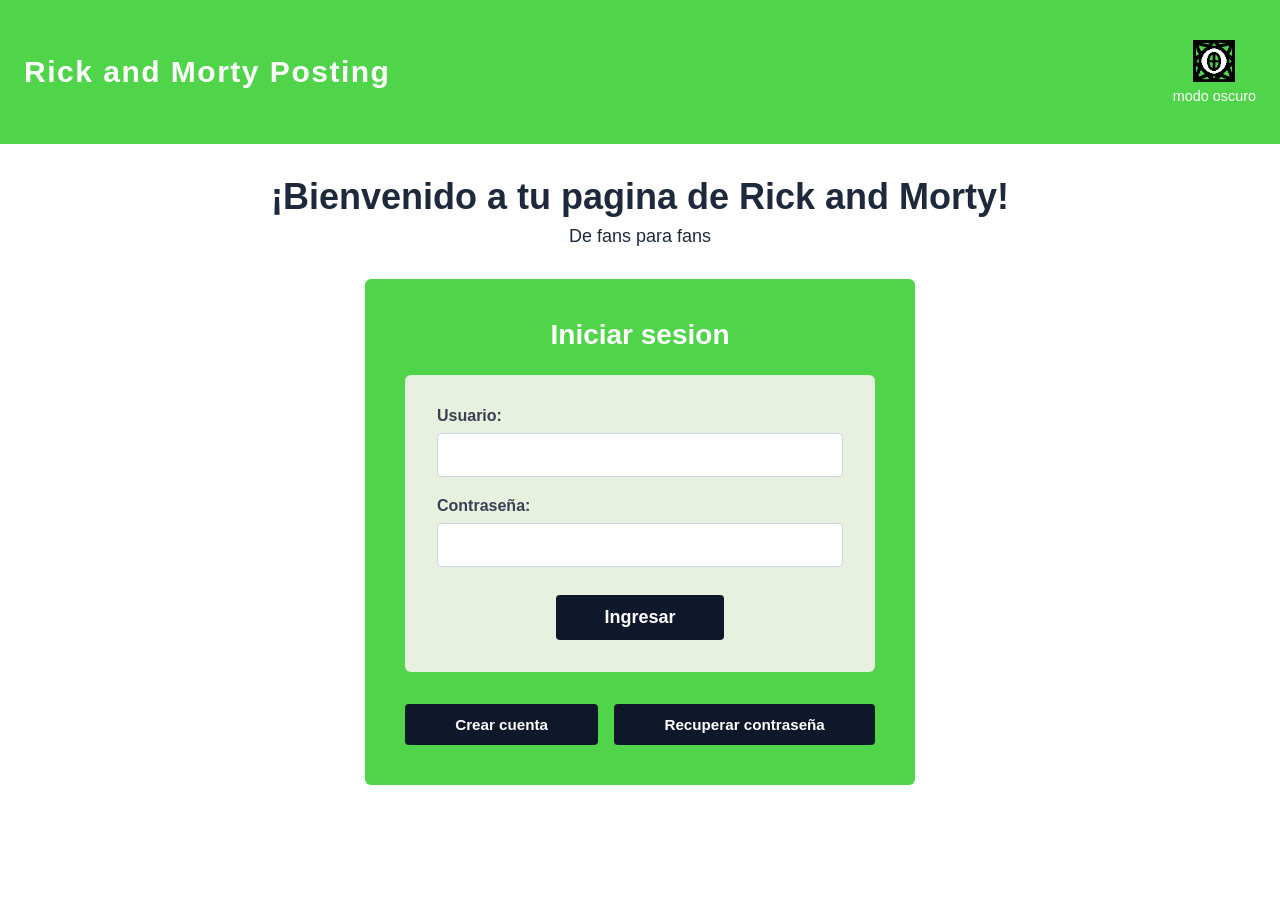
<file: index.html>
<!DOCTYPE html>

<!-- PAGINA DE INICIO - INICIO DE SESION -->

<html lang="es">
    <head>
        <meta charset="UTF-8">
        <meta name="viewport" content="width=device-width, initial-scale=1.0">
        <title>Pagina de Inicio - Rick and Morty Posting</title>
        
        <link rel="stylesheet" href="estilos.css">
        <script src="modo-oscuro-claro.js" defer></script>
        <script src="script.js" defer></script>
    </head>

    <body> <!-- Cuerpo de la pagina -->

        <div id="contenedor"> <!-- contenedor de todo el contenido de la pagina web-->
            
            <header id="marco-superior"> <!-- marco superior-->
                <h1 class="titulo-principal">Rick and Morty Posting</h1> <!-- titulo principal -->

                <div id="contenedor-modo-oscuro"> <!-- boton de modo oscuro/claro -->
                    <img src="imagenes/modo-claro-logo.png" id="icono-modo-oscuro" alt="Selector de tema gráfico">
                    <span id="subtitulo-modo-oscuro">modo oscuro</span> <!-- subtitulo del boton -->
                </div>
            </header>

            <main id="main-principal"> 
                <section id="seccion-bienvenida"> <!-- titulos de bienvenida-->
                    <h2 class="titulo-bienvenida">¡Bienvenido a tu pagina de Rick and Morty!</h2>
                    <p class="subtitulo-bienvenida">De fans para fans</p>
                </section>

                <div id="cuadro-de-login"> <!-- Cuadro de inicio de sesión -->
                    <h3 class="titulo-login">Iniciar sesion</h3> <!-- titulo del cuadro de inicio de sesion -->
                    
                    <!-- Formulario de inicio de sesión -->
                    <form id="formulario-login" action="dashboard-gestion-personaje.html" action="javascript:void(0);" method="GET"> 
                        <div id="caja-campos"> <!-- contenedor de campos -->

                            <div class="formulario-elementos"> <!-- campo de usuario -->
                                <label for="usuario" class="etiqueta-campo">Usuario:</label>
                                <input type="text" id="usuario" name="usuario" required class="campo-texto">
                            </div>
                            
                            <div class="formulario-elementos"> <!-- campo de contraseña -->
                                <label for="contrasenia" class="etiqueta-campo">Contraseña:</label>
                                <input type="password" id="contrasenia" name="contrasenia" required class="campo-texto">
                            </div>
                            
                            <!-- mensaje de error ante un usuario inexistente-->
                            <p id="mensaje-error-login" class="texto-error-oculto"></p>

                            <div class="contenedor-boton-ingresar"> <!-- contenedor del botón principal para ingresar a la pagina -->
                                <button type="submit" class="boton-ingresar">Ingresar</button>
                            </div>
                        </div>
                    </form>

                    <div id="contenedor-botones-secundarios"> <!-- contenedor de botones secundarios para crear cuenta y recuperar contraseña -->
                        <a href="crearCuenta.html" class="boton-secundario">Crear cuenta</a>
                        <a href="recuperarCuenta.html" class="boton-secundario">Recuperar contraseña</a>
                    </div>
                </div>
            </main>
        </div>
    </body>
</html>
</file>
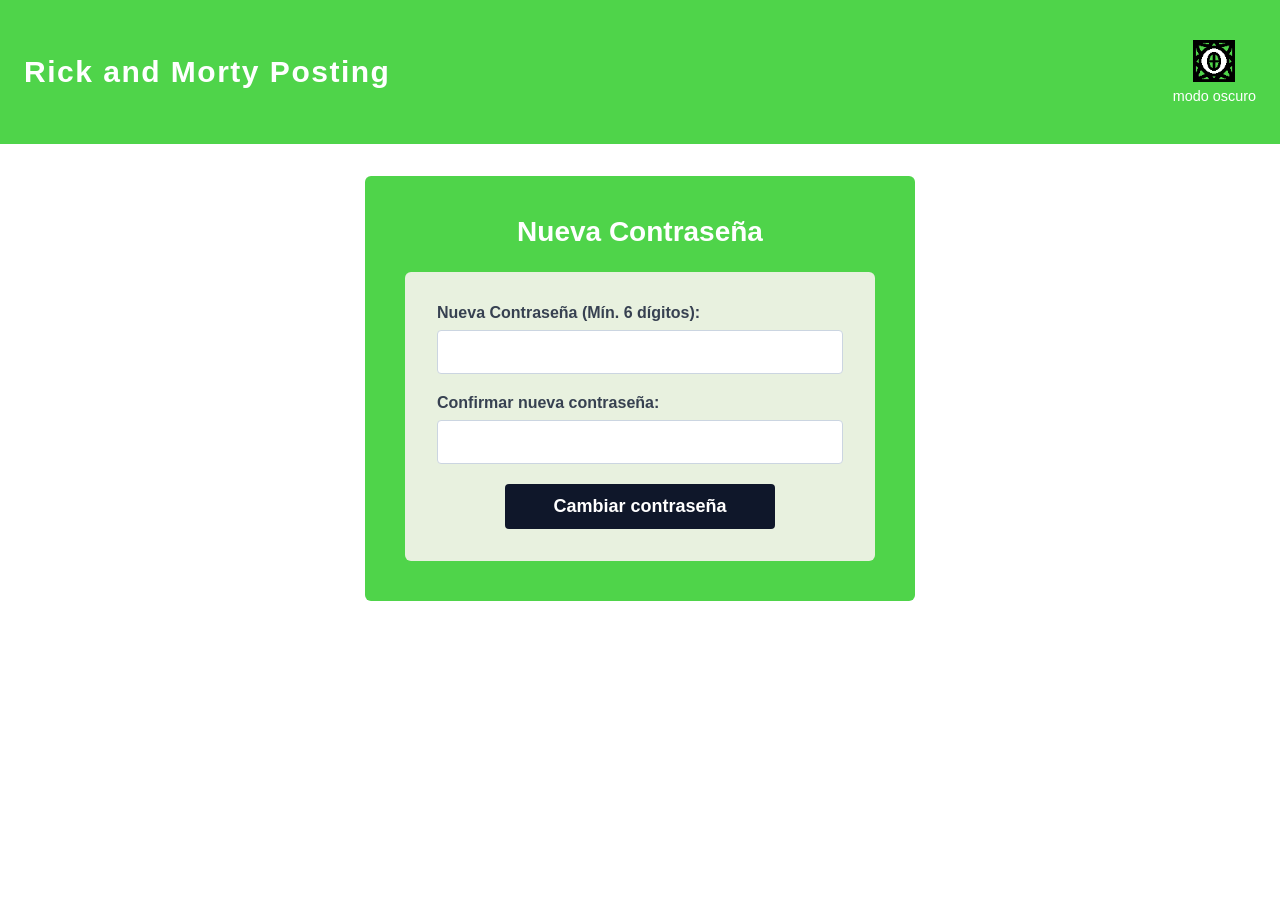
<file: cambiarClave.html>
<!DOCTYPE html>

<!-- PAGINA DE CAMBIO DE CONTRASEÑA - Pagina para cambiar la contraseña existente -->

<html lang="es">
    <head>
        <meta charset="UTF-8">
        <meta name="viewport" content="width=device-width, initial-scale=1.0">
        <title>Cambiar Contraseña - Rick and Morty Posting</title>
        <link rel="stylesheet" href="estilos.css">
        <link rel="stylesheet" href="estilos-nueva-cuenta.css">
        <script src="modo-oscuro-claro.js" defer></script>
        <script src="script.js" defer></script>
    </head>

    <body>  <!-- Cuerpo de la pagina -->
        <div id="contenedor">
            <header id="marco-superior">
                <h1 class="titulo-principal">Rick and Morty Posting</h1>
                <div id="contenedor-modo-oscuro">
                    <img src="imagenes/modo-claro-logo.png" id="icono-modo-oscuro" alt="Selector de tema">
                    <span id="subtitulo-modo-oscuro">modo oscuro</span>
                </div>
            </header>

            <main id="main-principal"> <!-- Contenido principal de la pagina -->
                <div id="cuadro-de-login"> <!-- cuadro reusado del "inicio de sesion" para el cambio de clave-->
                    <h3 class="titulo-login">Nueva Contraseña</h3> <!-- titulo del formulario  -->
                    
                    <!-- formulario de cambio de contraseña -->
                    <form id="form-ejecutar-cambio" class="caja-campos-registro">

                        <div class="grupo-entrada"> <!-- campo de la nueva clave -->
                            <label class="etiqueta-campo">Nueva Contraseña (Mín. 6 dígitos):</label>
                            <input type="password" id="cambio-nueva-pass" class="campo-texto" minlength="6" required>
                        </div>

                        <div class="grupo-entrada"> <!-- campo de confirmación de la nueva clave -->
                            <label class="etiqueta-campo">Confirmar nueva contraseña:</label>
                            <input type="password" id="cambio-confirm-pass" class="campo-texto" minlength="6" required>
                        </div>
                        
                        <!-- mensaje de error ante clave invalidad por el sistema-->
                        <p id="error-cambio-pass" class="texto-error-oculto"></p>
                        
                        <!-- boton de confirmacion para cmabiar la clave-->
                        <div class="contenedor-boton-principal">
                            <button type="submit" class="boton-ingresar">Cambiar contraseña</button>
                        </div>
                    </form>
                </div>
            </main>
        </div>
    </body>
</html>
</file>
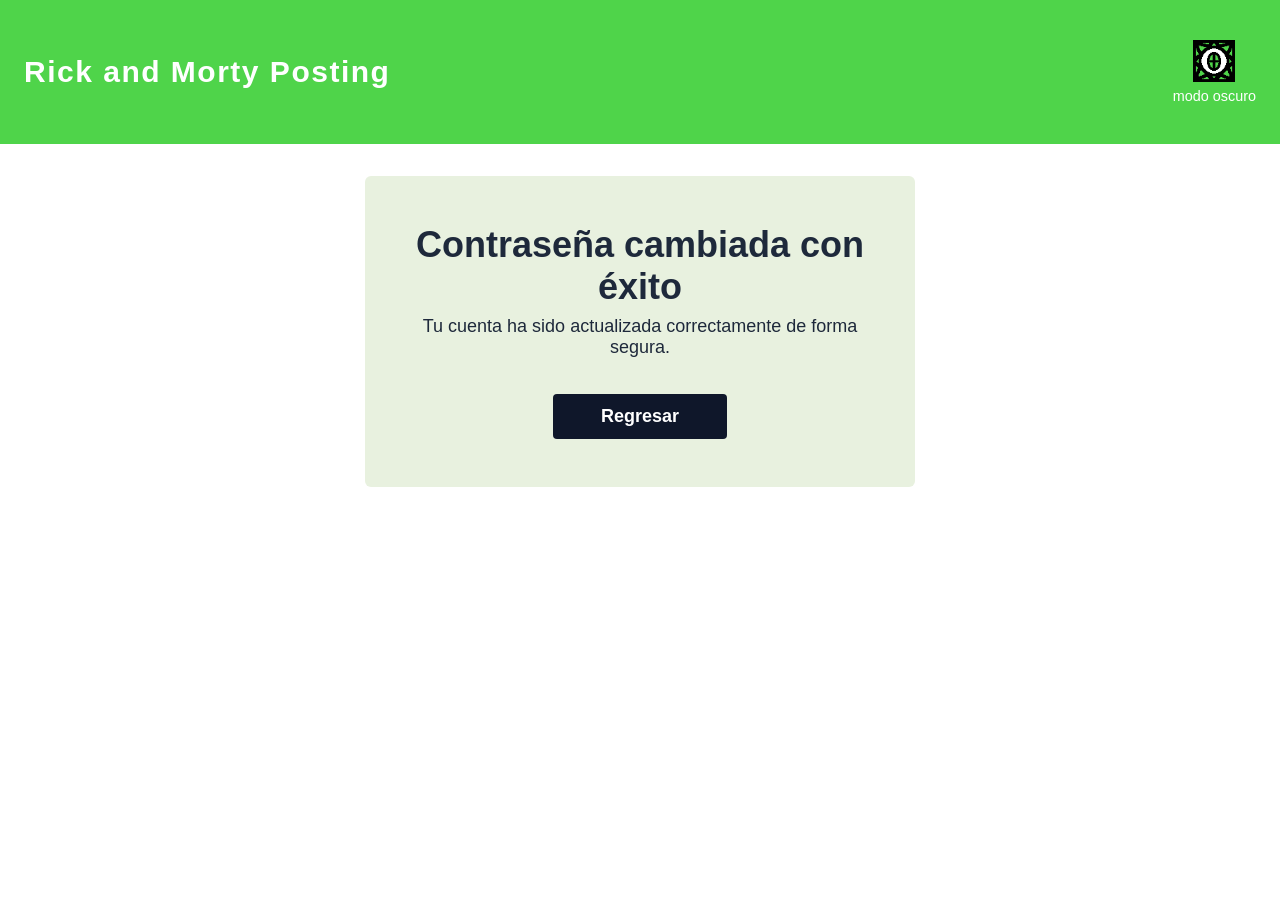
<file: cambioClave-exito.html>
<!DOCTYPE html>

<!-- pagina de confirmacion - confirma que el cambio de contraseña fue exitoso -->

<html lang="es">
    <head>
        <meta charset="UTF-8">
        <meta name="viewport" content="width=device-width, initial-scale=1.0">
        <title>Contraseña Cambiada - Rick and Morty Posting</title>
        <link rel="stylesheet" href="estilos.css">
        <link rel="stylesheet" href="estilos-nueva-cuenta.css">
        <script src="modo-oscuro-claro.js" defer></script>
    </head>

    <body>
        <div id="contenedor"> <!-- contenedor de todo el contenido de la pagina web-->
            
            <header id="marco-superior"> <!-- marco superior-->
                <h1 class="titulo-principal">Rick and Morty Posting</h1> <!-- titulo principal -->
                <div id="contenedor-modo-oscuro"> <!-- boton de modo oscuro/claro -->
                    <img src="imagenes/modo-claro-logo.png" id="icono-modo-oscuro" alt="Selector de tema">
                    <span id="subtitulo-modo-oscuro">modo oscuro</span> <!-- subtitulo del boton -->
                </div>
            </header>

            <main id="main-principal"> <!-- contenido principal de la pagina -->
                <!-- contenedor de mensaje de confirmacion de cambio de contraseña exitoso-->
                <div class="contenedor-exito">
                    <h2 class="titulo-bienvenida">Contraseña cambiada con éxito</h2> <!-- titulo del mensaje -->
                    <p class="subtitulo-bienvenida">Tu cuenta ha sido actualizada correctamente de forma segura.</p> <!-- subtitulo -->
                    
                    <br><br> <!-- Espacio para separar el mensaje de confirmación del botón de regreso -->

                    <!-- boton de regresar a la pagina de inicio de sesion-->
                    <div class="contenedor-boton-principal">
                        <a href="index.html" class="boton-ingresar" style="text-decoration: none; text-align: center;">Regresar</a>
                    </div>
                </div>
            </main>
        </div>
    </body>
</html>
</file>
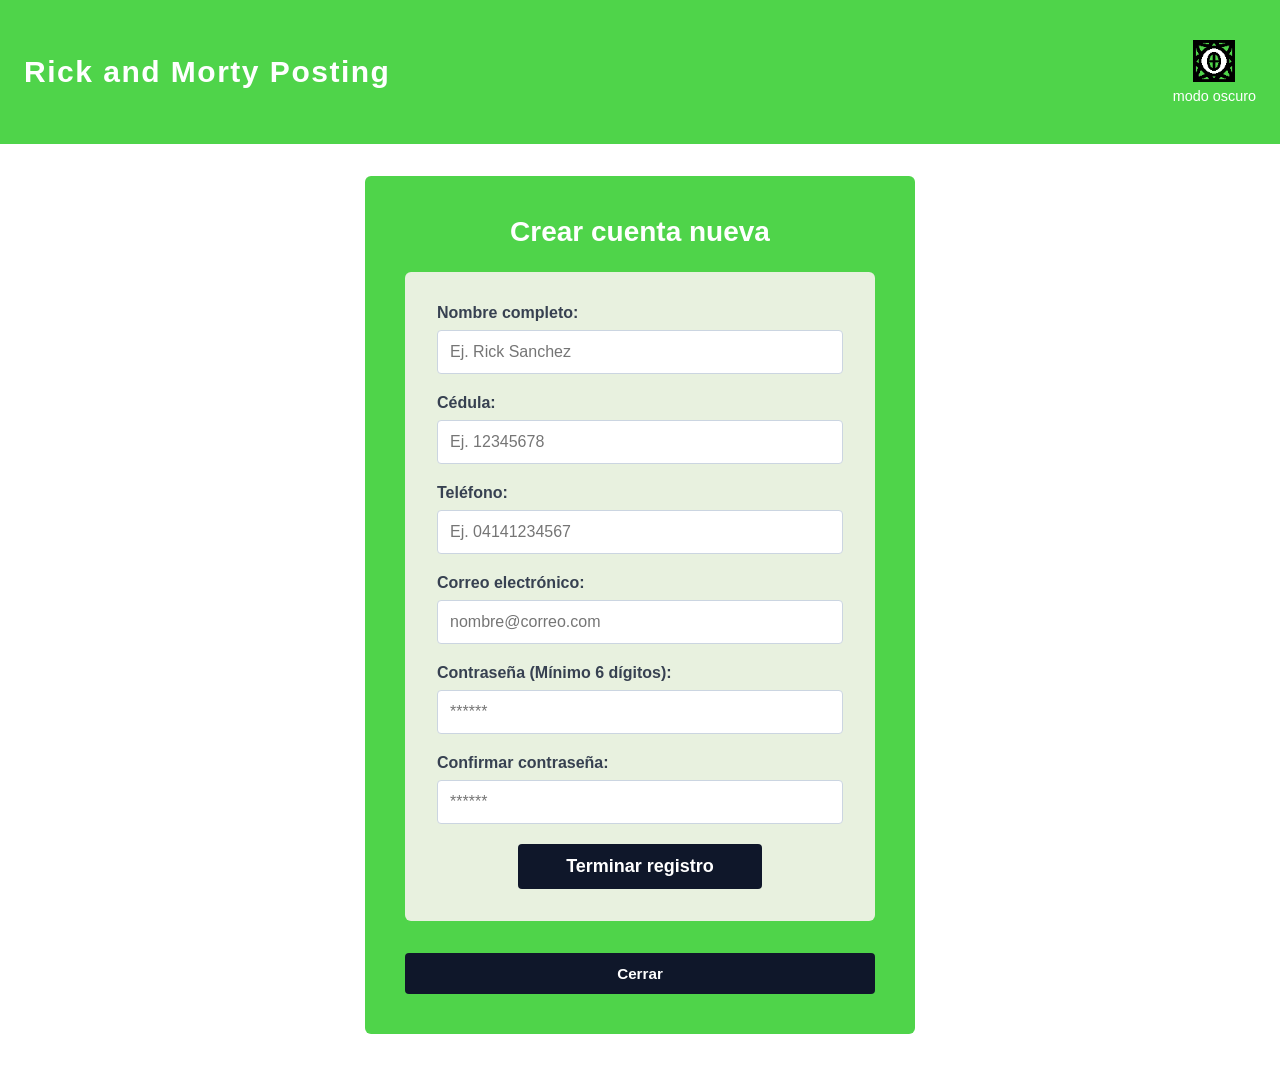
<file: crearCuenta.html>
<!DOCTYPE html>

<!-- PAGINA DE INICIO - Pagina de crear nueva cuenta -->

<html lang="es">
    <head>
        <meta charset="UTF-8">
        <meta name="viewport" content="width=device-width, initial-scale=1.0">
        <title>Crear Cuenta - Rick and Morty Posting</title>
        
        <link rel="stylesheet" href="estilos.css">
        <link rel="stylesheet" href="estilos-nueva-cuenta.css">
        <script src="modo-oscuro-claro.js" defer></script>
        <script src="script.js" defer></script>
    </head>

    <body> <!-- Cuerpo de la pagina -->

        <div id="contenedor"> <!-- contenedor de todo el contenido de la pagina web-->
            
            <header id="marco-superior"> <!-- marco superior-->
                <h1 class="titulo-principal">Rick and Morty Posting</h1> <!-- titulo principal -->

                <div id="contenedor-modo-oscuro"> <!-- boton de modo oscuro/claro -->
                    <img src="imagenes/modo-claro-logo.png" id="icono-modo-oscuro" alt="Selector de tema gráfico">
                    <span id="subtitulo-modo-oscuro">modo oscuro</span> <!-- subtitulo del boton -->
                </div>
            </header>

            <main id="main-principal">
                <div id="cuadro-de-login">

                    <h3 class="titulo-login">Crear cuenta nueva</h3>
                    
                    <form id="formulario-registro" class="caja-campos-registro">
                        <div class="grupo-entrada">
                            <label class="etiqueta-campo">Nombre completo:</label>
                            <input type="text" id="reg-nombre" class="campo-texto" placeholder="Ej. Rick Sanchez" required>
                        </div>

                        <div class="grupo-entrada">
                            <label class="etiqueta-campo">Cédula:</label>
                            <input type="text" id="reg-cedula" class="campo-texto" placeholder="Ej. 12345678" required>
                        </div>

                        <div class="grupo-entrada">
                            <label class="etiqueta-campo">Teléfono:</label>
                            <input type="tel" id="reg-telefono" class="campo-texto" placeholder="Ej. 04141234567" required>
                        </div>

                        <div class="grupo-entrada">
                            <label class="etiqueta-campo">Correo electrónico:</label>
                            <input type="email" id="reg-email" class="campo-texto" placeholder="nombre@correo.com" required>
                        </div>

                        <div class="grupo-entrada">
                            <label class="etiqueta-campo">Contraseña (Mínimo 6 dígitos):</label>
                            <input type="password" id="reg-password" class="campo-texto" minlength="6" placeholder="******" required>
                        </div>

                        <div class="grupo-entrada">
                            <label class="etiqueta-campo">Confirmar contraseña:</label>
                            <input type="password" id="reg-confirm-password" class="campo-texto" minlength="6" placeholder="******" required>
                        </div>

                        <p id="mensaje-error-registro" class="texto-error-oculto"></p>

                        <div class="contenedor-boton-principal">
                            <button type="submit" class="boton-ingresar">Terminar registro</button>
                        </div>
                    </form>

                    <div id="contenedor-botones-secundarios">
                        <a href="index.html" class="boton-secundario">Cerrar</a>
                    </div>
                </div>
            </main>
        </div>

    </body>
</html>
</file>
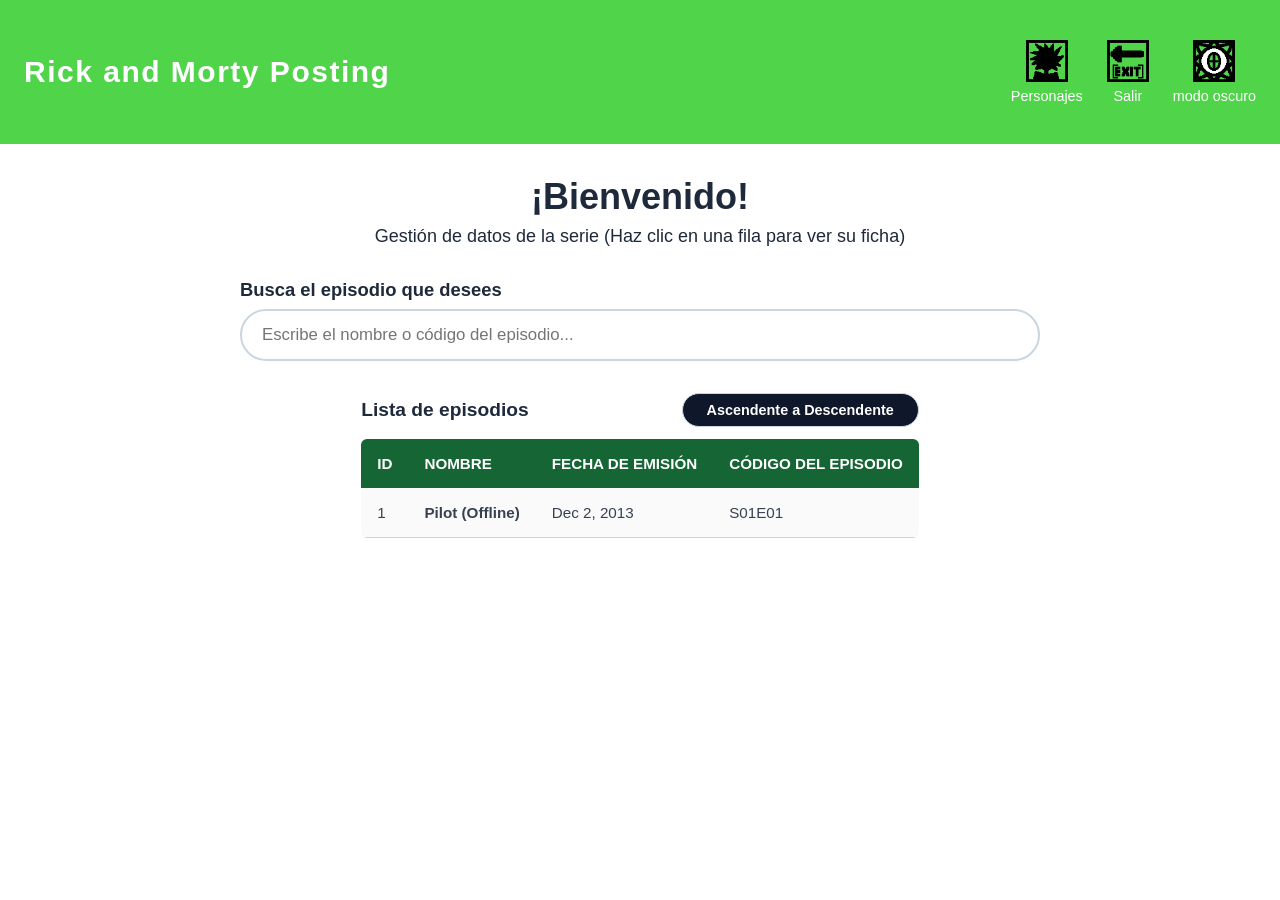
<file: dashboard-gestion-episodio.html>
<!DOCTYPE html>

<!-- DASHBOARD DE GESTIÓN - gestion de episodos -->

<html lang="es">
    <head>
        <meta charset="UTF-8">
        <meta name="viewport" content="width=device-width, initial-scale=1.0">
        <title>Rick and Morty Posting</title>
        <script src="modo-oscuro-claro.js" defer></script>
        <script src="api-episodios.js" defer></script>

        <link rel="stylesheet" href="estilos.css">
        <link rel="stylesheet" href="estilos-dashboard-episodios.css">
    </head>

    <body> <!-- Cuerpo de la pagina -->

        <div id="contenedor"> <!-- contenedor de todo el contenido de la pagina web-->
            
            <header id="marco-superior"> <!-- marco superior-->
                <h1 class="titulo-principal">Rick and Morty Posting</h1> <!-- titulo principal -->
                
                <!-- contenedor de los botones de navegación -->
                <div id="bloque-controles-navegacion">

                    <!-- boton de pagina de gestion de personajes-->
                    <div id="btn-navegar-personajes" class="control-header-item">
                        <a href="dashboard-gestion-personaje.html" class="enlace-nodo">
                            <img src="imagenes/cambio-personajes-logo.png" class="icono-control-nav" alt="Ir a Personajes">
                            <span class="subtitulo-control-nav">Personajes</span>
                        </a>
                    </div>
                    
                    <!-- boton de salir a la pagina de inicio-->
                    <div id="btn-cerrar-sesion" class="control-header-item">
                        <a href="index.html" class="enlace-nodo">
                            <img src="imagenes/salir-de-pagina-logo.png" class="icono-control-nav" alt="Salir">
                            <span class="subtitulo-control-nav">Salir</span>
                        </a>
                    </div>

                    <div id="contenedor-modo-oscuro"> <!-- boton de modo oscuro/claro -->
                        <img src="imagenes/modo-claro-logo.png" id="icono-modo-oscuro" alt="Selector de tema gráfico">
                        <span id="subtitulo-modo-oscuro">modo oscuro</span> <!-- subtitulo del boton -->
                    </div>
                </div>
            </header>
            
            <main id="main-principal">
                <!-- contenedor de titulos principales de la pagina -->
                <section id="seccion-bienvenida-dashboard" style="text-align: center; width: 100%; display: flex; flex-direction: column; align-items: center;">
                    <h2 id="titulo-bienvenida-usuario" class="titulo-bienvenida">¡Bienvenido!</h2> <!-- Titulo principal de la pagina -->
                    <p class="subtitulo-bienvenida">Gestión de datos de la serie (Haz clic en una fila para ver su ficha)</p> <!-- subtitulo de indicacion-->
                </section>
                
                <section id="seccion-buscador-realtime"> <!-- titulo de tabla de busqueda de personaje -->
                    <label for="buscador" class="subtitulo-busqueda">Busca el episodio que desees</label>
                    <input type="text" id="buscador" placeholder="Escribe el nombre o código del episodio..." class="campo-texto-largo">
                </section>
                
                <!-- Tabla de datos de episodios -->
                 <!-- section se usa para agrupar elementos de la tabla -->
                <section id="seccion-tabla-datos"> 

                    <div id="barra-utilidades-tabla"> <!-- Barra de utilidades de la tabla -->
                        <h4 id="subtitulo-lista-datos">Lista de episodios</h4> <!-- subtitulo de la tabla -->
                        <button id="btn-ordenar-tabla" class="boton-ordenar-ovalado">Ascendente a Descendente</button> <!-- boton de ordenamiento -->
                    </div>
                    
                    <!--- contenedor de la tabla responsiva -->
                    <div class="contenedor-tabla-responsiva">
                        <table id="tabla-episodios"> 
                            <thead> <!-- tabla de episodios -->
                                <tr> 
                                    <th>ID</th> <!-- columna de elementos de la tabla o cabeza de tabla-->
                                    <th>Nombre</th>
                                    <th>Fecha de Emisión</th>
                                    <th>Código del Episodio</th>
                                </tr>
                            </thead>
                            <tbody id="tbody-episodios"> </tbody> <!-- cuerpo de la tabla donde se insertan los datos dinámicamente con JavaScript -->
                        </table>
                    </div>
                </section>
            </main>
        </div>
        <!-- modal de ficha de episodio o ventanas apagadas para la ficha de episodio-->
        <div id="modal-ficha-episodio" class="modal-fondo modal-oculto">

            <div class="modal-contenido-ficha"><!-- tarjeta interna estructurada verticalmente según el boceto de la ficha -->
                <h3 class="titulo-ficha-centrado">Ficha de episodio</h3> <!-- titulo de la ficha-->
                
                <!-- imagen por defecto de cada episodio-->
                <img id="ficha-img" src="imagenes/images-referencia-episodios.jpg" class="img-ficha-avatar" alt="Portada del episodio"> 
                
                <div class="contenedor-botones-ficha">  <!-- contenedor de botones de control de la ficha -->
                    <button id="btn-modificar-ficha" class="btn-control-ficha">Modificar</button>
                    <button id="btn-ficha-guardar" class="btn-control-ficha">Guardar</button>
                    <button id="btn-ficha-salir" class="btn-control-ficha">Salir</button>
                </div>
                
                <!-- mensajes de error ante errores de validación -->
                <p id="mensaje-alerta-ficha" class="texto-error-oculto"></p> 
                
                <!-- contenedor de los campos de la ficha-->
                <div class="contenedor-campos-ficha"> 

                    <!-- filas de campos de la ficha -->

                    <div class="fila-campo-ficha"> <!-- fila del nombre -->
                        <label class="etiqueta-campo-ficha">Nombre:</label>
                        <input type="text" id="ficha-nombre" class="rectangulo-campo-ficha" disabled>
                    </div>
                    
                    <div class="fila-campo-ficha"> <!-- fila de fecha de emisión -->
                        <label class="etiqueta-campo-ficha">Fecha de Emisión:</label>
                        <input type="text" id="ficha-fecha" class="rectangulo-campo-ficha" disabled>
                    </div>
                    
                    <div class="fila-campo-ficha"> <!-- fila del código del episodio -->
                        <label class="etiqueta-campo-ficha">Código:</label>
                        <input type="text" id="ficha-codigo" class="rectangulo-campo-ficha" disabled>
                    </div>
                </div>
            </div>
        </div>
    </body>
</html>
</file>
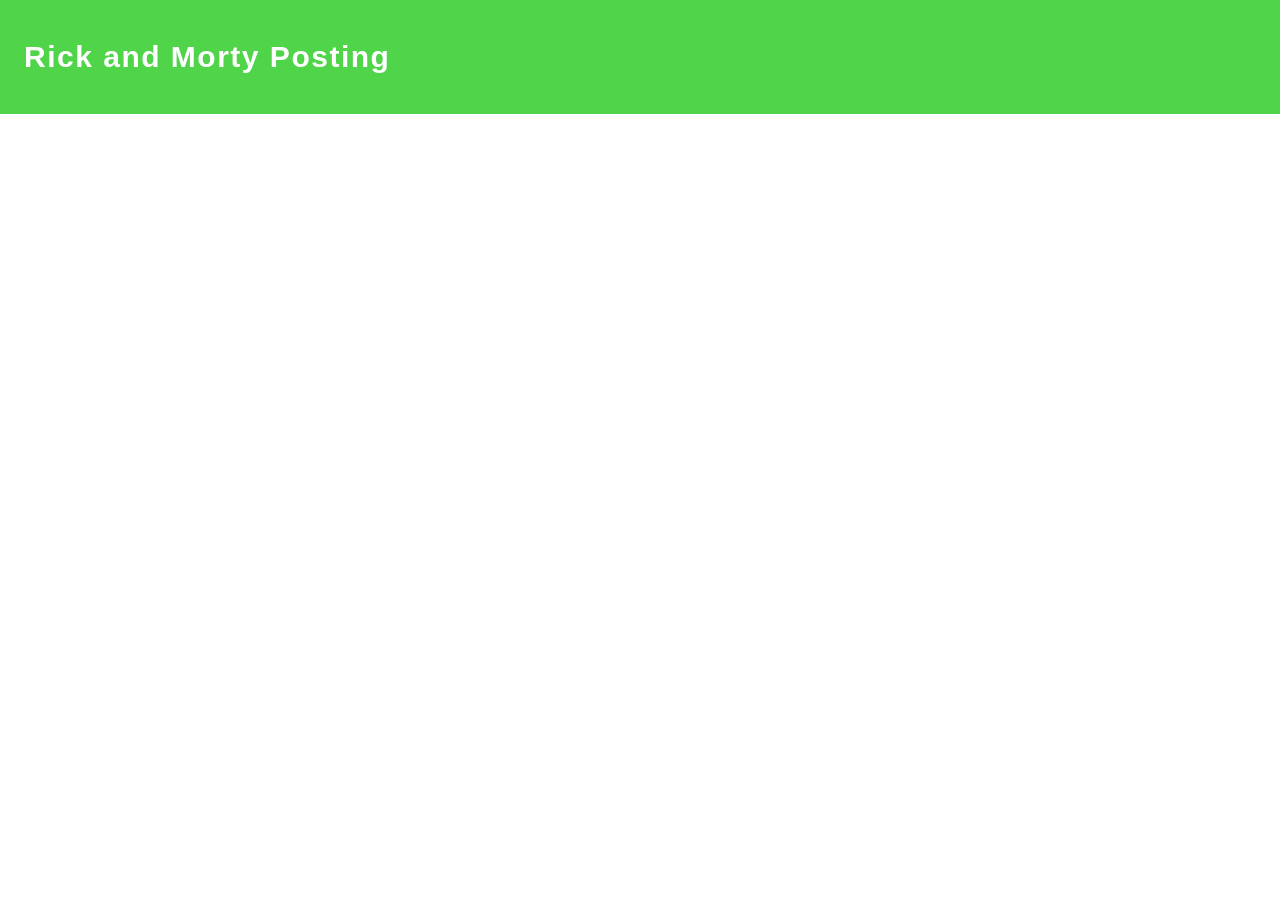
<file: dashboard-gestion.html>
<!DOCTYPE html>

<!-- DASHBOARD DE GESTIÓN - gestion de episodos y personajes -->

<html lang="es">
    <head>
        <meta charset="UTF-8">
        <meta name="viewport" content="width=device-width, initial-scale=1.0">
        <title>Rick and Morty Posting</title>
        
        <link rel="stylesheet" href="estilos.css">
    </head>

    <body> <!-- Cuerpo de la pagina -->

        <div id="contenedor"> <!-- contenedor de todo el contenido de la pagina web-->
            
            <header id="marco-superior"> <!-- marco superior-->
                
                <h1 class="titulo-principal">Rick and Morty Posting</h1> <!-- titulo principal -->
                
            </header>
            <main id="main-principal">
            </main>
        </div>

    </body>
</html>
</file>
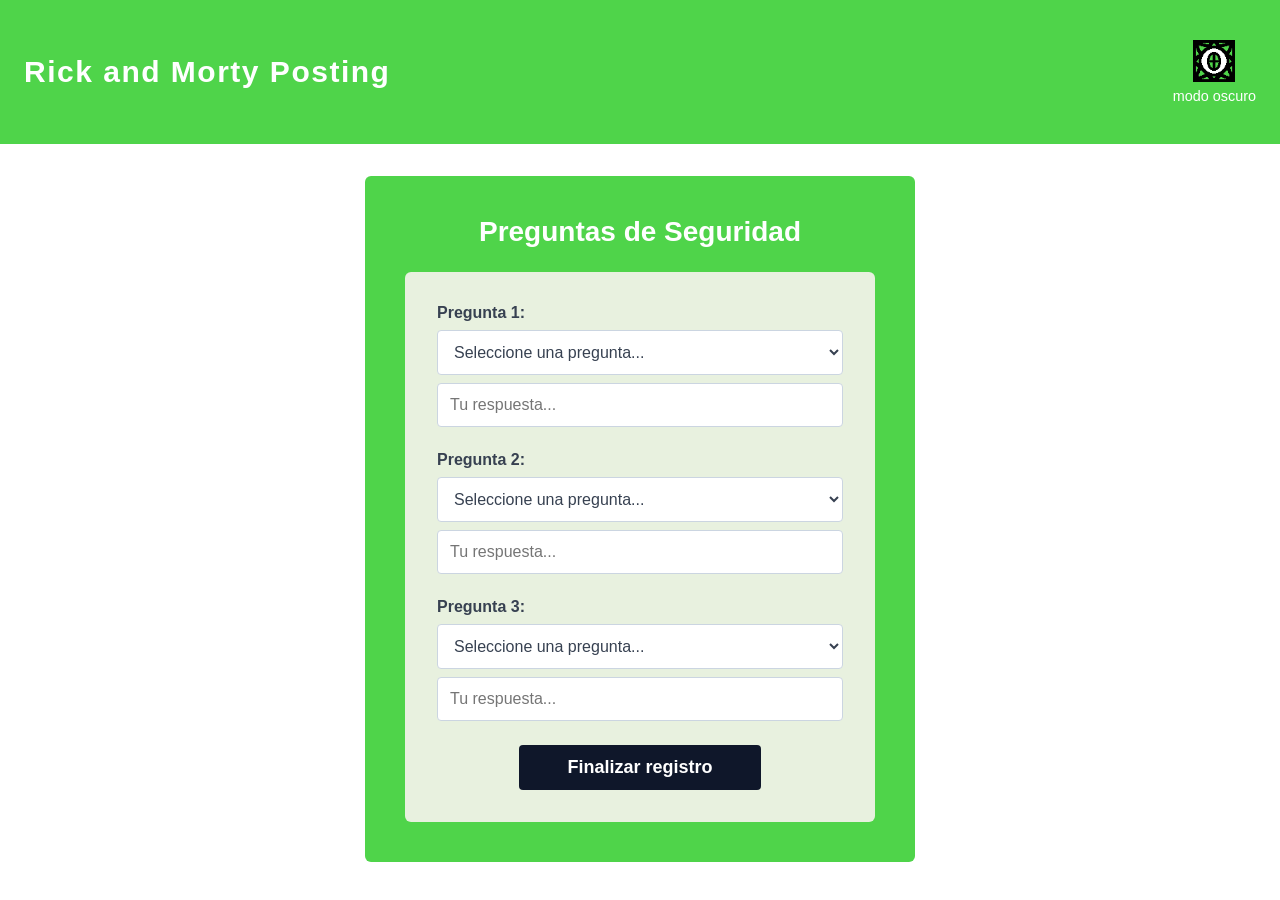
<file: preguntaSeguridad.html>
<!DOCTYPE html>

<!-- PAGINA DE configuracion de seguridad - PREGUNTAS DE SEGURIDAD -->

<html lang="es">
    <head>
        <meta charset="UTF-8">
        <meta name="viewport" content="width=device-width, initial-scale=1.0">
        <title>Preguntas de Seguridad - Rick and Morty Posting</title>
        <link rel="stylesheet" href="estilos.css">
        <link rel="stylesheet" href="estilos-preguntas-seguridad.css">
        <script src="modo-oscuro-claro.js" defer></script>
        <script src="script.js" defer></script>
    </head>
    
    <body>
        <div id="contenedor"> <!-- contenedor de todo el contenido de la pagina web-->
            <header id="marco-superior"><!-- marco superior-->
                <h1 class="titulo-principal">Rick and Morty Posting</h1> <!-- titulo principal -->
                <div id="contenedor-modo-oscuro"> <!-- boton de modo oscuro/claro -->
                    <img src="imagenes/modo-claro-logo.png" id="icono-modo-oscuro" alt="Selector de tema">
                    <span id="subtitulo-modo-oscuro">modo oscuro</span> <!-- subtitulo del boton -->
                </div>
            </header>

            <main id="main-principal">
                <div id="cuadro-de-login"> <!-- cuadro de configuracion de preguntas de seguridad-->
                    <h3 class="titulo-login">Preguntas de Seguridad</h3> <!-- titulo-->
                    
                    <!-- Formulario de preguntas de seguridad -->
                    <form id="formulario-preguntas" class="caja-campos-seguridad">
                        
                        <div class="grupo-entrada"> <!-- campo de preguntas 1 -->
                            <label class="etiqueta-campo">Pregunta 1:</label>
                            <select id="p1-seleccion" class="campo-texto" required> <!-- 3 preguntas a eleccion del nuevo usuario-->
                                <option value="" disabled selected>Seleccione una pregunta...</option> <!-- titulo por defecto de las opciones-->
                                <option value="¿Ciudad de nacimiento?">¿Ciudad de nacimiento?</option>
                                <option value="¿Primer nombre de tu madre?">¿Primer nombre de tu madre?</option>
                                <option value="¿Color favorito?">¿Color favorito?</option>
                            </select>
                            <!-- campo de respuestas -->
                            <input type="text" id="p1-respuesta" class="campo-texto" placeholder="Tu respuesta..." required>
                        </div>

                        <div class="grupo-entrada"> <!-- campo de preguntas 2 -->
                            <label class="etiqueta-campo">Pregunta 2:</label>
                            <select id="p2-seleccion" class="campo-texto" required> <!-- 3 preguntas a eleccion del nuevo usuario-->
                                <option value="" disabled selected>Seleccione una pregunta...</option> <!-- titulo por defecto de las opciones-->
                                <option value="¿Ciudad o pais favorito?">¿Ciudad o pais favorito?</option>
                                <option value="¿Artista musical favorito?">¿Artista musical favorito?</option>
                                <option value="¿Nombre de su mascota?">¿Nombre de su mascota?</option>
                            </select>
                            <!-- campo de respuestas -->
                            <input type="text" id="p2-respuesta" class="campo-texto" placeholder="Tu respuesta..." required>
                        </div>

                        <div class="grupo-entrada"> <!-- campo de preguntas 3 -->
                            <label class="etiqueta-campo">Pregunta 3:</label>
                            <select id="p3-seleccion" class="campo-texto" required> <!-- 3 preguntas a eleccion del nuevo usuario-->
                                <option value="" disabled selected>Seleccione una pregunta...</option> <!-- titulo por defecto de las opciones-->
                                <option value="¿Comida favorita?">¿Comida favorita?</option>
                                <option value="¿Serie de TV favorita?">¿Serie de TV favorita?</option>
                                <option value="¿Animal menos favorito?">¿Animal menos favorito?</option>
                            </select>
                            <!-- campo de respuestas -->
                            <input type="text" id="p3-respuesta" class="campo-texto" placeholder="Tu respuesta..." required>
                        </div>
                        
                        <!-- mensaje de error ante errores en el formulario -->
                        <p id="mensaje-error-preguntas" class="texto-error-oculto"></p>
                        
                        <!-- boton de finalizacion de configuracion-->
                        <div class="contenedor-boton-principal">
                            <button type="submit" class="boton-ingresar">Finalizar registro</button>
                        </div>
                    </form>
                </div>
            </main>
        </div>
    </body>
</html>
</file>
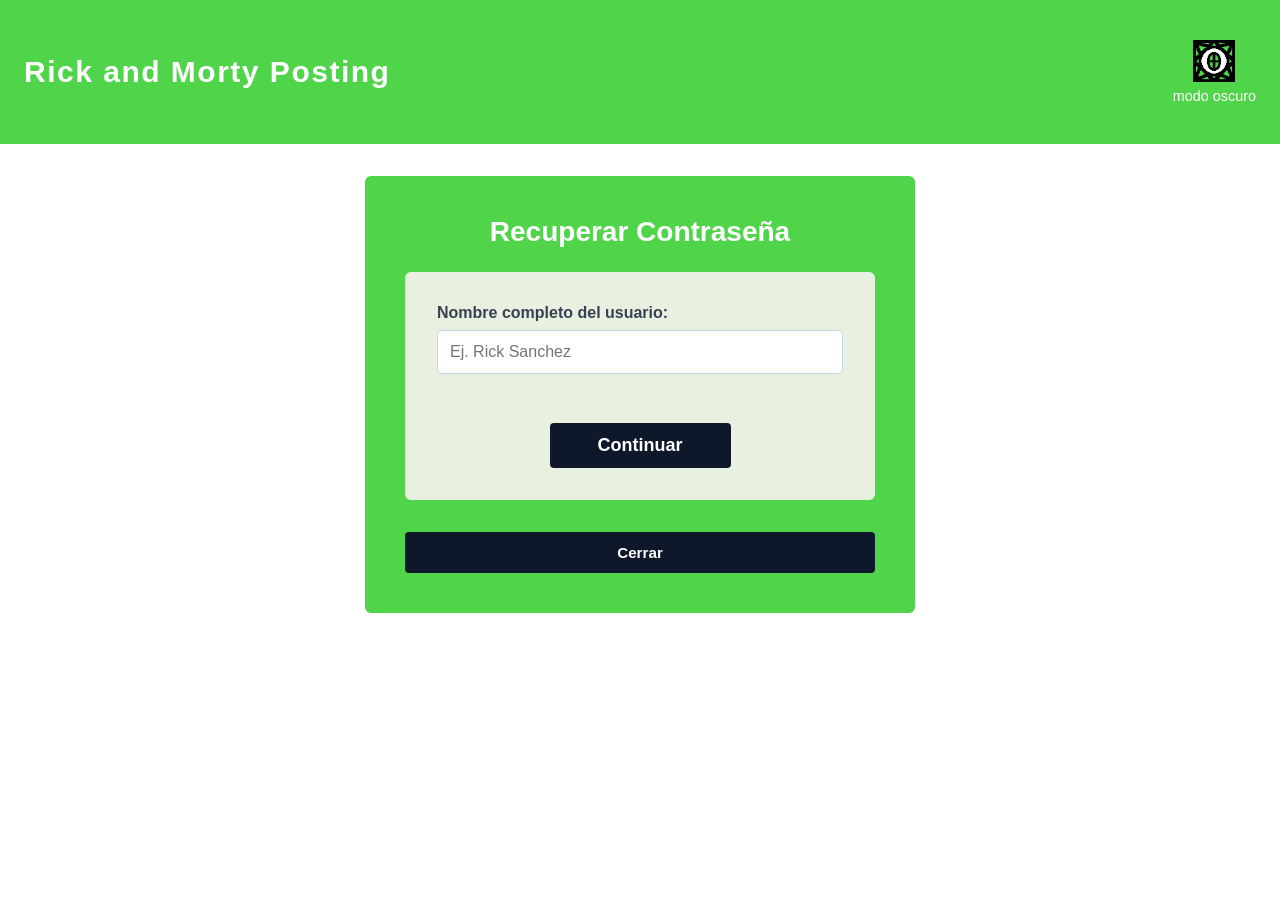
<file: recuperarCuenta.html>
<!DOCTYPE html>

<!-- PAGINA DE INICIO - Pagina de crear nueva cuenta -->

<html lang="es">
    <head>
        <meta charset="UTF-8">
        <meta name="viewport" content="width=device-width, initial-scale=1.0">
        <title>Recuperar Clave   - Rick and Morty Posting</title>
        <link rel="stylesheet" href="estilos.css">
        <link rel="stylesheet" href="estilos-preguntas-seguridad.css">
        <link rel="stylesheet" href="estilos-recuperar-cuenta.css">
        <script src="modo-oscuro-claro.js" defer></script>
        <script src="script.js" defer></script>
    </head>

    <body> <!-- Cuerpo de la pagina -->

        <div id="contenedor"> <!-- contenedor de todo el contenido de la pagina web-->
            
            <header id="marco-superior"> <!-- marco superior-->
                <h1 class="titulo-principal">Rick and Morty Posting</h1> <!-- titulo principal -->

                <div id="contenedor-modo-oscuro"> <!-- boton de modo oscuro/claro -->
                    <img src="imagenes/modo-claro-logo.png" id="icono-modo-oscuro" alt="Selector de tema gráfico">
                    <span id="subtitulo-modo-oscuro">modo oscuro</span> <!-- subtitulo del boton -->
                </div>
            </header>

            <main id="main-principal">  <!-- Contenido principal de la pagina -->
                <div id="cuadro-de-login"> <!-- Cuadro de recuperación de contraseña con formulario-->
                    <h3 class="titulo-login">Recuperar Contraseña</h3> <!-- titulo del cuadro -->
                    
                    <form id="form-recuperar-nombre" class="caja-campos-recuperar"> <!-- formulario para registrar el usuario  -->

                        <div class="grupo-entrada"> <!-- campo de nombre del usuario  -->
                            <label class="etiqueta-campo">Nombre completo del usuario:</label>
                            <input type="text" id="recuperar-nombre" class="campo-texto" placeholder="Ej. Rick Sanchez" required>
                        </div>
                        
                        <!-- mensaje de error ante usuario inexistente -->
                        <p id="error-rec-nombre" class="texto-error-oculto"></p> 
                        
                        <!-- boton de continuar con le procedimiento-->
                        <div class="contenedor-boton-principal margen-boton-recuperar">
                            <button type="submit" class="boton-ingresar">Continuar</button>
                        </div>
                    </form>
                    
                    <!-- regresar a la pantalla de inicion de sesion-->
                    <div id="contenedor-botones-secundarios">
                        <a href="index.html" class="boton-secundario">Cerrar</a>
                    </div>
                </div>
                
                <!-- ventana de pregruntas o modal para preguntas de seguridad -->
                <div id="modal-preguntas" class="modal-fondo modal-oculto">
                    <!-- contenedor del modal -->
                    <div class="modal-contenido">
                        <h3 class="titulo-login">Preguntas de Seguridad</h3> <!-- titulo del modal -->
                        
                        <!-- formulario para las preguntas de seguridad -->
                        <form id="form-modal-preguntas" class="caja-campos-recuperar"> 
                            <div class="grupo-entrada"> <!-- campo de respuesta a pregunta 1 -->
                                <label id="modal-label-p1" class="etiqueta-campo">Pregunta 1</label>
                                <input type="text" id="modal-resp1" class="campo-texto" required>
                            </div>
                            <div class="grupo-entrada"> <!-- campo de respuesta a pregunta 2 -->
                                <label id="modal-label-p2" class="etiqueta-campo">Pregunta 2</label>
                                <input type="text" id="modal-resp2" class="campo-texto" required>
                            </div>
                            <div class="grupo-entrada"> <!-- campo de respuesta a pregunta 3 -->
                                <label id="modal-label-p3" class="etiqueta-campo">Pregunta 3</label>
                                <input type="text" id="modal-resp3" class="campo-texto" required>
                            </div>
                            
                            <!-- mensaje de error para las preguntas de seguridad -->
                            <p id="error-modal-preguntas" class="texto-error-oculto"></p>
                            
                            <!-- boton de confirmar las respuestas-->
                            <div class="contenedor-boton-principal">
                                <button type="submit" class="boton-ingresar">Confirmar</button>
                            </div>
                        </form>
                    </div>
                </div>
            </main>
        </div>

    </body>
</html>
</file>
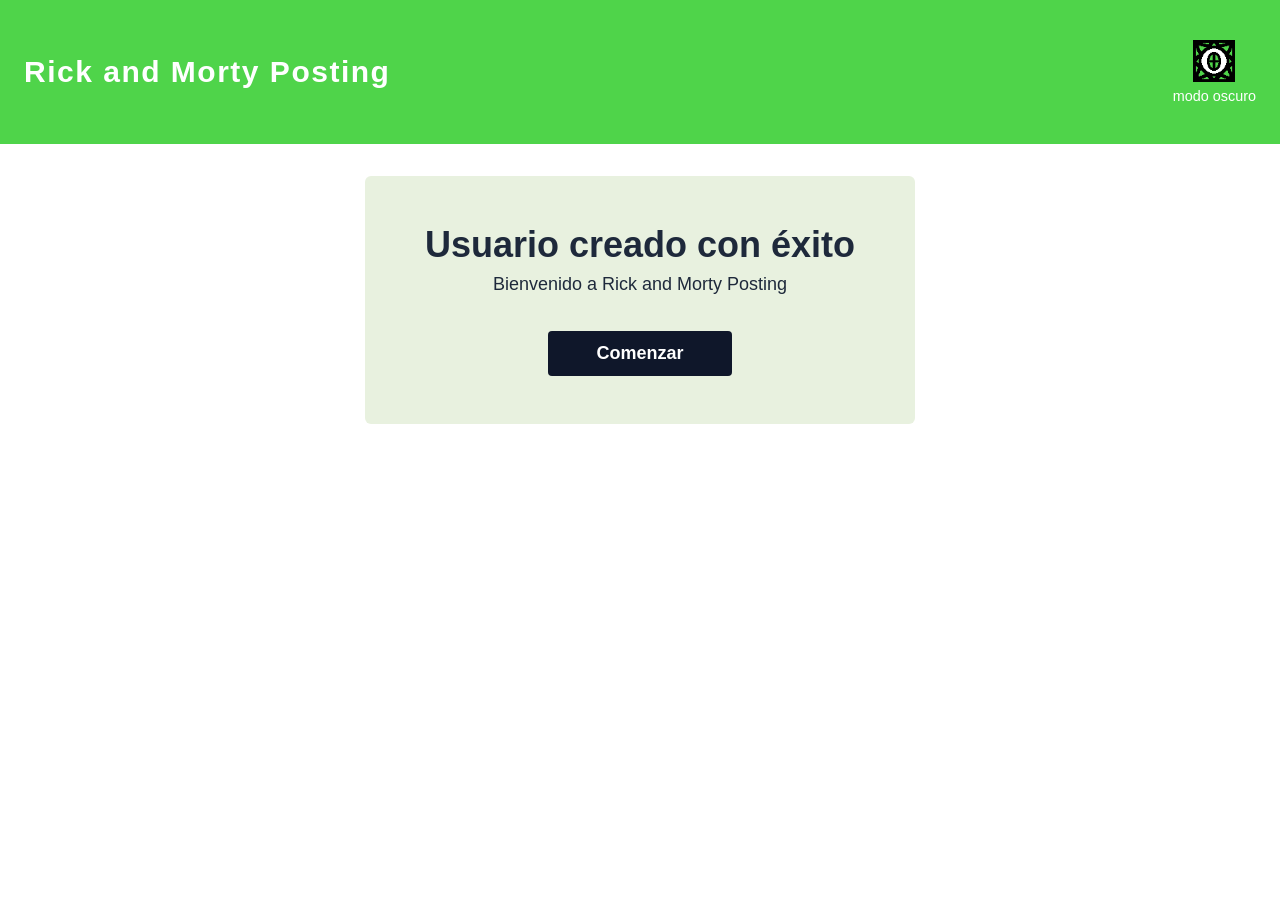
<file: usuarioCreado-exito.html>
<!DOCTYPE html>

<!-- PAGINA DE CONFIRMACIÓN - confirmar que el registro de una nueva cuenta fue exitoso -->

<html lang="es">
    <head>
        <meta charset="UTF-8">
        <meta name="viewport" content="width=device-width, initial-scale=1.0">
        <title>Registro Exitoso - Rick and Morty Posting</title>
        <link rel="stylesheet" href="estilos-nueva-cuenta.css">
        <link rel="stylesheet" href="estilos.css">
        <script src="modo-oscuro-claro.js" defer></script>
    </head>

    <body>
        <div id="contenedor"> <!-- contenedor de todo el contenido de la pagina web-->
            <header id="marco-superior"> <!-- marco superior-->
                <h1 class="titulo-principal">Rick and Morty Posting</h1> <!-- titulo principal -->
                <div id="contenedor-modo-oscuro"> <!-- boton de modo oscuro/claro -->
                    <img src="imagenes/modo-claro-logo.png" id="icono-modo-oscuro" alt="Selector de tema gráfico">
                    <span id="subtitulo-modo-oscuro">modo oscuro</span> <!-- subtitulo del boton -->
                </div>
            </header>

            <main id="main-principal"> <!-- contenido principal de la pagina -->
                
                 <!-- contenedor de mensaje de confirmacion de registro exitoso-->
                <div class="contenedor-exito">
                    <h2 class="titulo-bienvenida">Usuario creado con éxito</h2> <!-- titulo del mensaje -->
                    <p class="subtitulo-bienvenida">Bienvenido a Rick and Morty Posting</p> <!-- subtitulo del mensaje -->

                    <br><br>  <!-- Espacio para separar el mensaje de confirmación del botón de regreso -->

                    <!-- boton de entrar de una vez al dashboard-->
                    <div class="contenedor-boton-principal">
                        <a href="dashboard-gestion-personaje.html" class="boton-ingresar" style="text-decoration: none; text-align: center;">Comenzar</a>
                    </div>
                </div>
            </main>
        </div>
    </body>
</html>
</file>
<file: estilos.css>
/*--------------- ESTILOs BASE DEL PROYECTO ---------------*/


/* ////////////////////// Variables(CUSTOM PROPERTIES)////////////////////// */

:root {
    /* Paleta por defecto - Modo Claro */
    --color-fondo-pantalla: #f1f5f9;
    --color-fondo-bloque: white;
    --color-fondo-header: #4fd44a;
    --color-texto-bienvenida: #1e293b;
    --color-texto-subtitulo: #64748b;
    --color-cuadro-de-login: #4fd44a;
    --color-caja-campos: #e8f1df;
    --color-etiqueta: #374151;
    --color-input-fondo: white;
    --color-input-borde: #cbd5e1;
    --color-boton-fondo: #0f172a;
    --color-boton-texto: #ffffff;
    
    /* Variable de animación para la transición fluida */
    --transicion-fluida: background-color 0.4s ease, color 0.4s ease, border-color 0.4s ease;
}

body.dark-mode {
    /* Paleta alternativa Modo Oscuro */
    --color-fondo-pantalla: #020617;  /* Fondo exterior negro/azul profundo */
    --color-fondo-bloque: #0f172a;    /* Contenedor central gris oscuro moderno */
    --color-fondo-header: #166534;    /* Verde bosque oscuro para mitigar el brillo */
    --color-texto-bienvenida: #f8fafc;/* Letras de bienvenida blancas suaves */
    --color-texto-subtitulo: #94a3b8; /* Subtítulo gris claro */
    --color-cuadro-de-login: #166534;   /* Verde oscuro mate para descansar la vista */
    --color-caja-campos: #1e293b;     /* Cuadro interno pasa a gris pizarra */
    --color-etiqueta: #e2e8f0;        /* Texto de los labels en gris claro legible */
    --color-input-fondo: #0f172a;     /* Cajas de texto oscuras */
    --color-input-borde: #475569;     /* Borde grisáceo integrado */
    --color-boton-fondo: #f8fafc;     /* Botones claros para generar alto contraste */
    --color-boton-texto: #0f172a;     /* Letras de botones oscuras */
}

/*--------------------------------------------------------------------------------------------------------------*/




/*--- Cuerpo general de la pantalla ---*/
body {
    background-color: var(--color-fondo-pantalla); /* color de fondo*/
    transition: var(--transicion-fluida);  /*Suavizado de color*/
    margin: 0;                 /* Elimina los márgenes por defecto del navegador */
    font-family: 'Franklin Gothic Medium', 'Arial Narrow', Arial, sans-serif;   /* fuente de letra */
}

/*--- Contenedor principal limitado a 1440px ---*/
#contenedor {
    max-width: 1440px;         /* ancho de la página por defecto a 1440px */
    width: 100%;               /* Ocupa el 100% en las pantallas*/
    margin: 0 auto;            /* Centra horizontalmente todo el bloque en la pantalla */
    border-radius: 0px;        /* Fuerza todos los bordes sean rectangulares */
    min-height: 100vh;         /* Asegura que el fondo ocupe todo el alto de la pantalla */
    background-color: var(--color-fondo-bloque); /* color de fondo */
    transition: var(--transicion-fluida);  /*Suavizado de color*/
    display: flex;             /* Permite alinear el header y el main verticalmente */
    flex-direction: column;    /* Apila el contenido en forma de columna (uno abajo del otro) */
}

/*--- Marco superior ---*/
#marco-superior {
    background-color: var(--color-fondo-header); /* color de fondo*/
    color: white;            /* color del texto */
    padding-top: 2.5rem;       /* Espaciado interno superior amplio para dar tamaño considerable */
    padding-bottom: 2.5rem;    /* Espaciado interno inferior amplio para mantener la simetría */
    padding-left: 1.5rem;      /* Espacio en el borde izquierdo para separar el título del límite */
    padding-right: 1.5rem;     /* Espacio en el borde derecho para proteger los márgenes visuales */
    display: flex;             /* Activa el modelo de caja flexible para alinear el título */
    align-items: center;       /* Centra el título verticalmente en la parte central del marco */
    justify-content: flex-start; /* Alinea el título firmemente hacia el lado izquierdo */
    transition: var(--transicion-fluida);  /*Suavizado de color*/
}

/*--- Título principal de la aplicación ---*/
.titulo-principal {
    font-size: 1.875rem;       /* Tamaño de fuente*/
    font-weight: 700;          /* Aplica texto en negrita */
    letter-spacing: 0.05em;    /* Separa sutilmente las letras*/
    margin: 0;                 /* Remueve márgenes automáticos*/
}

/* --- contenedor del botón de modo oscuro/claro --- */
#contenedor-modo-oscuro {
    display: flex;             /* ordena el logo y el texto verticalmente */
    flex-direction: column;    /* Coloca el subtítulo abajo de la imagen */
    align-items: center;       /* Centra los componentes horizontalmente */
    cursor: pointer;           /* Aplica cursor de mano interactiva */
    user-select: none;         /* Evita la selección accidental de texto al hacer clic */
    margin-left: auto;         /* empuja por completo al final de la derecha */
}

/* --- imagen del botón de modo oscuro/claro --- */
#icono-modo-oscuro {
    width: 42px;               /* Ancho de la imagen */
    height: 42px;              /* Alto de la imagen*/
    transition: transform 0.2s ease; /* Pequeña animación física */
}

/* --- interracion del boton al pasarle el mouse --- */
#icono-modo-oscuro:hover {
    transform: scale(1.1);     /* Agranda el icono levemente al pasar el mouse */
}

/*--- subtitulo del boton ---*/
#subtitulo-modo-oscuro {
    font-size: 0.9rem;        /* Subtítulo pequeño e indicador */
    color: white;              /* Color blanco para legibilidad en el marco superior */
    margin-top: 0.4rem;       /* Separación controlada con el icono */
}

/* Bloque semántico de contenido centralizado */
#main-principal {
    padding: 2rem;             /* Margen interno para que los elementos no toquen los bordes */
    display: flex;             /* Activa flexbox para organizar los módulos internos */
    flex-direction: column;    /* Alinea las secciones verticalmente (títulos arriba, inicion de sesion abajo) */
    align-items: center;       /* Centra de forma horizontal todos sus elementos hijos */
    gap: 2rem;                 /* Espacio de separación física entre secciones */
    flex-grow: 1;              /* Hace que este bloque se expanda si la pantalla es muy alta */
}
/*----------------------------------------------------------------------------------------------------------*/


/*---------------[+] CONTENIDO PRINCIPAL DE LA PAGINA [+]---------------*/

/* --- contenedor de Titulos de bienvenida --- */
#seccion-bienvenida {
    text-align: center;        /* Centra el texto de los dos títulos internamente */
}

/* --- titulo grande de bienvenida---*/
.titulo-bienvenida {
    font-size: 2.25rem;        /* Define un tamaño de letra grande e importante */
    color: var(--color-texto-bienvenida);  /* Color gris oscuro casi negro para elegancia visual */
    transition: var(--transicion-fluida);  /* Suavizado de color */
    margin: 0 0 0.5rem 0;      /* Espacio inferior controlado para no separarlo del subtítulo */
}

/* --- subtítulo de bienvenida---*/
.subtitulo-bienvenida {
    font-size: 1.125rem;       /* Tamaño de fuente mediano y sutil */
    color: var(--color-texto-bienvenida);    /* Tono gris apagado para crear contraste con el título */
    transition: var(--transicion-fluida);  /* Suavizado de color */
    margin: 0;                 /* Resetea márgenes externos automáticos */
}

/* --- Rectangulo exterior de fondo para el inicio de sesión --- */
#cuadro-de-login {
    background-color: var(--color-cuadro-de-login); /* Color de fondo */
    transition: var(--transicion-fluida);  /* Suavizado de color */
    width: 100%;               /* Se adapta al ancho disponible en dispositivos pequeños */
    max-width: 550px;          /* Tamaño considerable para que se vea imponente en pantallas grandes */
    padding: 2.5rem;           /* Margen interno amplio para contener los elementos cómodamente */
    border-radius: 6px;        /* Bordes estrictamente rectangulares conforme al requerimiento */
    box-sizing: border-box;    /* Asegura que el padding no altere el ancho máximo fijado */
    display: flex;             /* Activa flexbox para la distribución interna del contenido */
    flex-direction: column;    /* Organiza los elementos internos en fila vertical */
    gap: 1.5rem;               /* Separación constante entre el título, campos y botones */
}

/* --- Título interno del inicio de sesión --- */
.titulo-login {
    font-size: 1.75rem;        /* Tamaño de fuente */
    color: white;            /* color de letra*/
    text-align: center;        /* Centra el texto horizontalmente */
    margin: 0;                 /* Remueve márgenes residuales */
}

/* --- Rectangulo centrado gris que contiene campos de formularios --- */
#caja-campos {
    background-color: var(--color-caja-campos); /* Tono de fondo verde claro pastel mate */
    transition: var(--transicion-fluida);  /* Suavizado de color */
    padding: 2rem;             /* Espacio interno para los formularios */
    border-radius: 6px;        /* Mantiene la consistencia de los bordes rectangulares */
    display: flex;             /* Permite estructurar los inputs de forma ordenada */
    flex-direction: column;    /* Coloca el campo contraseña debajo del campo usuario */
    gap: 1.25rem;              /* Distancia perfecta de separación entre ambos campos */
}

/* mensaje de error ocultos que se activan por el javascript */
.texto-error-oculto {
    display: none; /* Oculto por defecto, se muestra solo al activar la clase desde JS */
    color: #ff4d4d; 
    font-size: 0.9rem;  /* Tamaño de fuente para el mensaje de error */
    margin: 0.5rem 0;   /* Margen vertical para separar el mensaje del resto del contenido */
    text-align: center; /* Centra el texto del mensaje de error */
}

/* Espacio y formato para el error dentro del cuadro de login */
#mensaje-error-login {
    font-size: 0.9rem; /* Tamaño de fuente para el mensaje de error */
    margin-top: 10px; /* Margen vertical para separar el mensaje del resto del contenido */
    margin-bottom: 5px; /* Margen vertical para separar el mensaje del resto del contenido */
    text-align: center; /* Centra el texto del mensaje de error */
    font-weight: bold; /* Hace que el mensaje de error tenga más presencia visual */
}

/* --- Contenedor del label "Usuario" ---*/
.formulario-elementos {
    display: flex;             /* Usa flexbox para alinear la etiqueta y el input */
    flex-direction: column;    /* Apila las palabras encima de su caja de texto */
    gap: 0.5rem;               /* Pequeña separación estética entre etiqueta e input */
}

/* --- titulo de la etiqueta del label: "Usuario" --- */
.etiqueta-campo {
    font-weight: 600;          /* Aplica un grosor seminegrita para destacar el texto */
    color: var(--color-etiqueta);  /* Gris oscuro concentrado para legibilidad */
    transition: var(--transicion-fluida);  /* Suavizado de color */
}

/* --- input del campo de texto  "Usuario" --- */
.campo-texto {
    padding: 0.75rem;   /* Tamaño interno de la caja de texto para facilitar la escritura */
    border: 1px solid var(--color-input-borde); /* Añade un borde perimetral suave */
    border-radius: 4px;    /* Bordes rectangulares obligatorios para las cajas de entrada */
    font-size: 1rem;     /* Tamaño de texto estándar dentro del input */
    background-color: var(--color-input-fondo); /* Fondo blanco limpio para la escritura */
    color: var(--color-etiqueta);  /* Texto escrito legible en ambos modos */
    transition: var(--transicion-fluida); /* Suavizado de color */
}

/* --- Contenedor del botón principal para ingresar a la pagina - "[Ingresar]"--- */
.contenedor-boton-ingresar {
    display: flex;             /* Activa flexbox para controlar la ubicación del botón */
    justify-content: center;   /* Centra horizontalmente el botón ingresar */
    margin-top: 0.5rem;        /* Margen de holgura superior respecto a la caja de campos */
}

/*--- Botón Ingresar - "[Ingresar]" --- */
.boton-ingresar {
    background-color: var(--color-boton-fondo); /* Fondo oscuro idéntico al header para cohesión de diseño */
    color: var(--color-boton-texto);            /* Letras blancas legibles */
    transition: var(--transicion-fluida); /* Suavizado de color */
    padding: 0.75rem 3rem;     /* Relleno vertical óptimo y ancho horizontal generoso */
    border: none;              /* Elimina el borde de fábrica del botón */
    border-radius: 4px;        /* Mantiene la estética rectangular estricta */
    font-size: 1.125rem;       /* Fuente ligeramente más grande para invitar al clic */
    font-weight: 600;          /* Texto con presencia estilizada */
    cursor: pointer;           /* Convierte el puntero en mano al pasar por encima */
}

/*--- Contenedor inferior de botones de navegación secundaria --- */
#contenedor-botones-secundarios {
    display: flex;             /* Distribuye los dos enlaces en una misma línea horizontal */
    justify-content: space-between; /* Empuja cada botón a un extremo respetando el espacio interno */
    gap: 1rem;        /* Añade separación física obligatoria entre ambos bloques */
    margin-top: 0.5rem;       /* Separación controlada con respecto a la caja gris superior */
}

/* Enlaces secundarios transformados visualmente en botones */
.boton-secundario {
    background-color: var(--color-boton-fondo); /* Cuadro de color oscuro idéntico al botón de ingresar */
    color: var(--color-boton-texto);            /* Letras de color blanco para contraste completo */
    transition: var(--transicion-fluida); /* Suavizado de color */
    text-decoration: none;     /* Elimina el subrayado por defecto de los enlaces HTML */
    font-size: 0.95rem;        /* Escala de texto ligeramente reducida y elegante */
    font-weight: 600;          /* Le da firmeza y peso visual a las letras */
    padding: 0.75rem 1rem;     /* Espaciado interno para dar volumen y forma de botón rectangular */
    border-radius: 4px;        /* Aplica esquinas ligeramente suavizadas a los botones */
    text-align: center;        /* Centra el texto en el espacio interno del botón */
    flex-grow: 1;              /* Obliga a ambos botones a estirarse de forma simétrica y proporcional */
    cursor: pointer;     /* Le da firmeza al texto del enlace */
}

/* --- Efecto hover para los botones secundarios --- */
.boton-secundario:hover {
    background-color: #1e293b; /* Aclara sutilmente el fondo al pasar el mouse como respuesta visual */
    text-decoration: none;     /* Asegura que no aparezcan subrayados molestos durante el hover */
}
</file>
<file: estilos-nueva-cuenta.css>
/*--------------- ESTILOs PARA LA PÁGINA DE NUEVA CUENTA ---------------*/
/*estilos usados para: crearCuenta.html y usuarioCreado-exito.html*/


/* Contenedor interno blanco/oscuro del formulario */
.caja-campos-registro {
    background-color: var(--color-caja-campos); 
    padding: 2rem;
    border-radius: 6px;
    display: flex;
    flex-direction: column;
    gap: 1.25rem;
    transition: var(--transicion-fluida);
}

/* contendedor de los campos del formulario de registro*/
.grupo-entrada {
    display: flex; /* Para alinear etiqueta y campo en una columna */
    flex-direction: column; /* Para colocar la etiqueta encima del campo */
    gap: 0.5rem; /* Espacio entre etiqueta y campo */
}

/* Etiquetas de los campos del formulario */
.etiqueta-campo {
    font-weight: 600; /* Negrita para destacar las etiquetas */
    color: var(--color-etiqueta); 
    transition: var(--transicion-fluida); 
}

/* Campos de entrada de datos de texto y claves */
.campo-texto {
    padding: 0.75rem; /* Espaciado interno para comodidad al escribir */
    border: 1px solid var(--color-input-borde); /*bordes*/
    border-radius: 4px; /* Bordes redondeados para un aspecto moderno */
    font-size: 1rem; /* Tamaño de fuente legible */
    background-color: var(--color-input-fondo); 
    color: var(--color-etiqueta);
    transition: var(--transicion-fluida);
}

/* Mensaje de error */
.texto-error-oculto {
    display: none; /* Oculto por defecto */
    color: #ef4444;
    font-weight: 600; /* Negrita para destacar el mensaje de error */
    text-align: center; /* Centrado para mayor visibilidad */
    margin: 0; /* Elimina el margen predeterminado para un mejor control del espacio */
    font-size: 0.95rem; /* Tamaño de fuente ligeramente más pequeño para el mensaje de error */
}

/* Boton abajo del formulario*/
.contenedor-boton-principal, #contenedor-botones-secundarios {
    display: flex; /* Para alinear los botones horizontalmente */
    justify-content: center; /* Centra los botones horizontalmente */
}

/* Tarjeta contenedora central exclusiva de la página de éxito */
.contenedor-exito {
    text-align: center; /* Centrado del contenido dentro de la tarjeta */
    padding: 3rem; /* Espaciado interno para comodidad visual */
    background-color: var(--color-caja-campos);
    border-radius: 6px; /* Bordes redondeados para un aspecto moderno */
    width: 100%; /* usando el 100% del ancho */
    max-width: 550px; /*maxima anchura a alcanzar */
    box-sizing: border-box; /* Asegura que el padding no aumente el ancho total de la tarjeta */
    transition: var(--transicion-fluida); 
}
</file>
<file: estilos-dashboard-episodios.css>
/*ESTILOS PARA EL DASHBOARD CENTRAL DE LA PAGINA - dashboard-gestion-episodio.html */

/* --- ENCABEZADO Y CONTROLES NAV --- */

/* contenedor de botones de navegacion */
#bloque-controles-navegacion {
    display: flex; /* Alineación horizontal de botones */
    align-items: center; /* Centrado vertical de los controles */
    gap: 1.5rem; /* Separación entre ítems */
    margin-left: auto; /* Empuja los controles a la derecha */
}

/* contenedor de cada boton de navegacion (icono + texto) */
.control-header-item {
    display: flex; /* Organización vertical de icono y texto */
    flex-direction: column; /* Alineación vertical de icono y texto */
    align-items: center; /* Centrado horizontal de icono y texto */
    cursor: pointer; /* Cursor de mano para indicar interactividad */
}

/* <a> de redirigir a otra página */
.enlace-nodo {
    text-decoration: none; /* Elimina el subrayado de enlaces */
    color: inherit; /* Hereda el color del texto para mantener consistencia */
    display: flex; /* Organización vertical de icono y texto */
    flex-direction: column; /* Alineación vertical de icono y texto */
    align-items: center; /* Centrado horizontal de icono y texto */
}

/* imgen de los botones */
.icono-control-nav {
    width: 42px; /* anchura de la imagen */
    height: 42px;  /* altura de  la imagen */   
    transition: transform 0.2s ease; /* Transición suave para el efecto de hover */
}

/* clase de contenedor de cada boton - interaccion al pasar el mouse  */
.control-header-item:hover .icono-control-nav {
    transform: scale(1.1); /* Efecto de agrandado al pasar el mouse */
}

/*subtitulo del boton */
.subtitulo-control-nav {
    font-size: 0.9rem; /* tamaño de fuente del subtitulo */
    color: white;
    margin-top: 0.4rem; /* espacio entre el icono y el subtitulo */
}

/* -------------- BUSCADOR Y UTILIDADES -------------------------------------- */

/* section de titulos de bienvenida al usuario */
#seccion-buscador-realtime {
    width: 100%; /*usa el 100% de la anchura*/
    max-width: 800px; /*maxima altura*/
    display: flex; /* Organización vertical */
    flex-direction: column; /* Alineación vertical */
    gap: 0.5rem; /* Espacio entre el subtítulo y el campo de texto */
}

/*subtitulo de la barra de busqueda - label */
.subtitulo-busqueda {
    font-size: 1.15rem; /* tamaño de fuente del subtitulo */
    font-weight: 600;  /* negrita para destacar el subtitulo */
    color: var(--color-texto-bienvenida);
}

/*barra de busqueda - input*/
.campo-texto-largo {
    width: 100%; /*usa el 100% de la anchura*/
    padding: 0.85rem 1.25rem; /* Relleno interno para mayor comodidad */
    font-size: 1.05rem; /* tamaño de fuente del texto ingresado */
    background-color: var(--color-input-fondo);
    color: var(--color-etiqueta);
    border: 2px solid var(--color-input-borde); /*bordes de la barra de busqueda*/
    border-radius: 50px; /* Diseño en forma de cápsula */
    box-sizing: border-box; /* Incluye el padding en el cálculo del ancho total */
}

/*elementos afuera de la tabla - subtitulo y boton*/
#barra-utilidades-tabla {
    width: 100%; /*usa el 100% de la anchura*/
    display: flex; /* Separa título y botón de orden */
    justify-content: space-between; /* Título a la izquierda, botón a la derecha */
    align-items: center; /* Centrado vertical */
    margin-bottom: 0.75rem; /* Espacio debajo de la barra de utilidades */
}

/*subtitulo fuera de la tabla*/
#subtitulo-lista-datos {
    font-size: 1.2rem; /* tamaño de fuente del subtitulo */
    margin: 0; /*quita el margen por defecto*/
    color: var(--color-texto-bienvenida);
}

/*boton de Ascendente a Descendente*/
.boton-ordenar-ovalado {
    background-color: var(--color-boton-fondo);
    color: var(--color-boton-texto);
    border: 1px solid var(--color-input-borde); /*bordes*/
    padding: 0.5rem 1.5rem; /* Relleno interno para mayor comodidad */
    border-radius: 50px; /* Diseño en forma de cápsula */
    font-size: 0.9rem; /* tamaño de fuente del texto del botón */
    font-weight: 600; /* negrita para destacar el texto del botón */
    cursor: pointer; /* Cursor de mano para indicar interactividad */
}


/* --------------------------- ESTRUCTURA DE LA TABLA ---------------------------- */

/*contenedor de la tabla responsiva*/
.contenedor-tabla-responsiva {
    width: 100%; /*usa el 100% de la anchura*/
    overflow-x: auto; /* Barra de desplazamiento horizontal en móviles */
    border-radius: 6px; /* Bordes redondeados para un diseño más suave */
}

/* tabla de episdios */
#tabla-episodios {
    width: 100%; /*usa el 100% de la anchura*/
    border-collapse: collapse; /* Une bordes de celdas */
    text-align: left; /* Alineación de texto a la izquierda para mejor legibilidad */
    font-size: 0.95rem; /* tamaño de fuente del texto de la tabla */
    background-color: var(--color-fondo-bloque);
}

/*elementos de la tabla - columnas*/
#tabla-episodios th {
    background-color: #166534; /* Fondo verde para la cabecera */
    color: white;
    padding: 1rem; /* Relleno interno para mayor comodidad */
    font-weight: bold; /* Negrita para destacar los encabezados */
    text-transform: uppercase; /* Mayúsculas para los encabezados */
}

/* elementos de la tabla - filas */
#tabla-episodios td {
    padding: 1rem; /* Relleno interno para mayor comodidad */
    border-bottom: 1px solid var(--color-input-borde); /* Línea divisoria entre filas */
    color: var(--color-etiqueta);
}

/* interacciones de las filas de la tabla */
#tabla-episodios tbody tr {
    cursor: pointer; /* Cursor de mano sobre las filas */
}

/* efecto al pasar el mouse por las filas de la tabla */
#tabla-episodios tbody tr:hover {
    background-color: rgba(22, 101, 52, 0.15) !important; /* Resaltado verde al pasar el mouse */
}

/* efecto cebra para filas impares de la tabla */
#tabla-episodios tbody tr:nth-child(odd) {
    background-color: rgba(0, 0, 0, 0.02); /* Efecto cebra claro */
}

/* efecto cebra para filas impares de la tabla en modo oscuro */
body.dark-mode #tabla-episodios tbody tr:nth-child(odd) {
    background-color: rgba(255, 255, 255, 0.03); /* Efecto cebra oscuro */
}

/* ------------------------------ VENTANA MODAL (FICHA) ------------------------------------------------ */

/* fondo oscuro del modal y contenedor del modal */
.modal-fondo {
    position: fixed; /* Fondo oscuro que cubre toda la pantalla */
    top: 0;  /* Posición en la parte superior */
    left: 0; /* Posición en la parte izquierda */
    width: 100%;  /*usa el 100% de la anchura*/
    height: 100%; /*usa el 100% de la altura*/
    background-color: rgba(0, 0, 0, 0.75);
    display: flex; /* Centrado del contenido del modal */
    align-items: center; /* Centrado vertical */
    justify-content: center;  /* Centrado horizontal */
}

/* clase para ocultar el modal */
.modal-oculto {
    display: none !important; /* Clase dinámica para esconder el modal */
}

/*contenedor del contenido de la ficha (modal)*/
.modal-contenido-ficha {
    background-color: var(--color-tarjeta-login);
    padding: 1.2rem; /* Relleno interno para mayor comodidad */
    border-radius: 8px; /* Bordes redondeados para un diseño más suave */
    width: 95%; /*usa el 95% de la anchura*/
    max-width: 420px; /*maxima anchura*/
    display: flex; /* Organización interna vertical */
    flex-direction: column; /* Alineación vertical de los elementos dentro del modal */
    align-items: center; /* Centrado horizontal de los elementos dentro del modal */
    gap: 0.7rem; /* Espacio entre los elementos dentro del modal */
}

/* titulo de la ficha (modal) */
.titulo-ficha-centrado {
    font-size: 1.5rem; /* tamaño de fuente del titulo de la ficha */
    margin: 0; /*quita el margen por defecto*/
    color: var(--color-texto-bienvenida);
}

/*imagen por defecto de la ficha*/
.img-ficha-avatar {
    width: 120px; /*anchura de la imagen*/
    height: 120px; /*altura de la imagen*/
    border-radius: 8px; /* Bordes redondeados para un diseño más suave */
    object-fit: cover; /* Asegura que la imagen cubra el área sin distorsionarse */
    border: 3px solid #166534;
}

/* contenedor de los botones de la ficha (modal) */
.contenedor-botones-ficha {
    display: flex; /* Distribuye equitativamente los botones */
    gap: 0.75rem; /* Espacio entre los botones */
    width: 100%; /*usa el 100% de la anchura*/
}

/*clase de los botones de control de la ficha*/
.btn-control-ficha {
    flex: 1; /* Cada botón ocupa el mismo espacio disponible */
    padding: 0.6rem; /* Relleno interno para mayor comodidad */
    background-color: var(--color-boton-fondo);
    color: var(--color-boton-texto);
    border: 1px solid var(--color-input-borde); /*bordes*/
    border-radius: 6px; /* Bordes redondeados para un diseño más suave */
    font-weight: bold; /* Negrita para destacar el texto del botón */
    cursor: pointer; /* Cursor de mano para indicar interactividad */
}

/* contennedor de los campos de la ficha */
.contenedor-campos-ficha {
    width: 100%; /*usa el 100% de la anchura */
    display: flex; /* Organización interna vertical de los campos */ 
    flex-direction: column; /* Alineación vertical de los campos dentro del contenedor */
    gap: 0.85rem; /* Espacio entre los campos dentro del contenedor */
}

/* fila de cada campo de la ficha (modal) */
.fila-campo-ficha {
    display: flex; /* Alinea etiqueta a la izquierda e input a la derecha */
    justify-content: space-between; /* Espacio entre etiqueta e input */
    align-items: center; /* Centrado vertical de los elementos en la fila */
    width: 100%; /*usa el 100% de la anchura */
}

/* label de "titulos" para cada campo de la ficha */
.etiqueta-campo-ficha {
    font-size: 0.85rem; /* tamaño de fuente de la etiqueta del campo */
    font-weight: 600; /* negrita para destacar la etiqueta del campo */
    color: white !important; /* Forzado a blanco para legibilidad en ambos modos */
    width: 30%; /* usa el 30% del espacio de la anchura */
}

/* espacio de los datos + abierto a modificaciones */
.rectangulo-campo-ficha {
    width: 68%; /* usa el 68% del espacio de la anchura */
    padding: 0.4rem 0.6rem; /* Relleno interno para mayor comodidad */
    background-color: var(--color-input-fondo);
    color: var(--color-etiqueta);
    border: 1px solid var(--color-input-borde); /*bordes*/
    border-radius: 4px; /* Bordes redondeados para un diseño más suave */
}

/* estilos para los campos de la ficha (modal) cuando están habilitados para edición */
.rectangulo-campo-ficha:not(:disabled) {
    background-color: white; /* Fondo blanco al estar editable */
    color: black;
}
</file>
<file: estilos-preguntas-seguridad.css>
/*--------------- ESTILOs PARA lAS PREGUNTAS DE SEGURIDAD ---------------*/
/*estilos usados para: recuperarCuenta.html y preguntasSeguridad.html*/

/* Importa las propiedades del formulario de cuentas para no repetir código */
@import url('estilos-nueva-cuenta.css');

/* Contenedor centralizado para las preguntas de seguridad */
.caja-campos-seguridad {
    background-color: var(--color-caja-campos);
    padding: 2rem; /* Espaciado interno para separar el contenido de los bordes */
    border-radius: 6px; /* Bordes redondeados para un aspecto más suave */
    display: flex; /* Usamos flexbox para organizar los campos de manera vertical */
    flex-direction: column; /* Organiza los campos en una columna */
    gap: 1.5rem; /* Espacio entre cada grupo de entrada */
    transition: var(--transicion-fluida);
}

/* Adaptación del puntero para los elementos select - campos de preguntas de seguridad */
/* se declara el select aqui para que se aplique únicamente a las etiquetas <select> (listas desplegables)*/
select.campo-texto {
    cursor: pointer; /*Cambia el icono del cursor del ratón por una manita con el dedo índice levantado*/
}

/* Opciones internas del selector adaptables al modo activo - preguntas a escoger por el usuario */
select.campo-texto option {
    background-color: var(--color-input-fondo);
    color: var(--color-etiqueta);
}
</file>
<file: estilos-recuperar-cuenta.css>
/*ESTILOS PARA LA PÁGINA DE RECUPERACIÓN DE CUENTA - recuperarCuenta.html*/

/* Agrega herencia del diseño de formularios base */
@import url('estilos-nueva-cuenta.css');

/* Cajas contenedoras de campos */
.caja-campos-recuperar {
    background-color: var(--color-caja-campos); 
    padding: 2rem; /* Acolchado interno de la caja */
    border-radius: 6px; /* Bordes redondeados simétricos */
    display: flex; /* Activación de flexbox para ordenar en fila o columna */
    flex-direction: column; /* Alineación vertical de los elementos internos */
    gap: 1.25rem; /* Separación constante entre cada grupo de entrada */
    transition: var(--transicion-fluida); /* Animación suave para transiciones de color/tamaño */
}

/* Separación limpia entre el Input y el Botón Continuar */
.margen-boton-recuperar {
    margin-top: 1.8rem; /* Separación superior en el botón para evitar el desorden visual */
}

/* Telón oscuro de fondo que bloquea la pantalla al abrir el Modal */
.modal-fondo {
    position: fixed; /* Posicionamiento fijo para fijarlo sobre la pantalla sin importar el scroll */
    top: 0; /* Alineación total al borde superior */
    left: 0; /* Alineación total al borde izquierdo */
    width: 100%; /* Ocupa el 100% del ancho de la ventana */
    height: 100%; /* Ocupa el 100% del alto de la ventana */
    background-color: rgba(0, 0, 0, 0.7); /* Fondo negro traslúcido con opacidad del 70% */
    display: flex; /* Flexbox activado para maquetación interna */
    align-items: center; /* Centrado vertical absoluto de la tarjeta interna */
    justify-content: center; /* Centrado horizontal absoluto de la tarjeta interna */
    z-index: 1000; /* Prioridad de superposición máxima sobre cualquier otra capa del DOM */
}

/*Tarjeta flotante centralizada del Modal */
.modal-contenido {
    background-color: var(--color-tarjeta-login); 
    padding: 2.5rem; /* Espaciado interno de seguridad */
    border-radius: 6px; /* Redondeado de esquinas idéntico al estándar general */
    width: 100%; /* Adaptabilidad responsiva al 100% */
    max-width: 500px; /* Ancho máximo límite para mantener la simetría visual */
    box-sizing: border-box; /* Incluye rellenos y bordes en el cálculo de dimensiones totales */
    display: flex; /* Flexbox para control interno */
    flex-direction: column; /* Disposición en formato vertical */
    gap: 1.5rem; /* Separación interna entre el título y el formulario */
    box-shadow: 0 10px 30px rgba(0, 0, 0, 0.5); /* Sombra difuminada para dar efecto de profundidad en el eje Z */
}

/* Switch de visibilidad controlado por clases desde JavaScript */
.modal-oculto {
    display: none !important; /* Fuerza la desaparición total del elemento de la interfaz */
}
</file>
